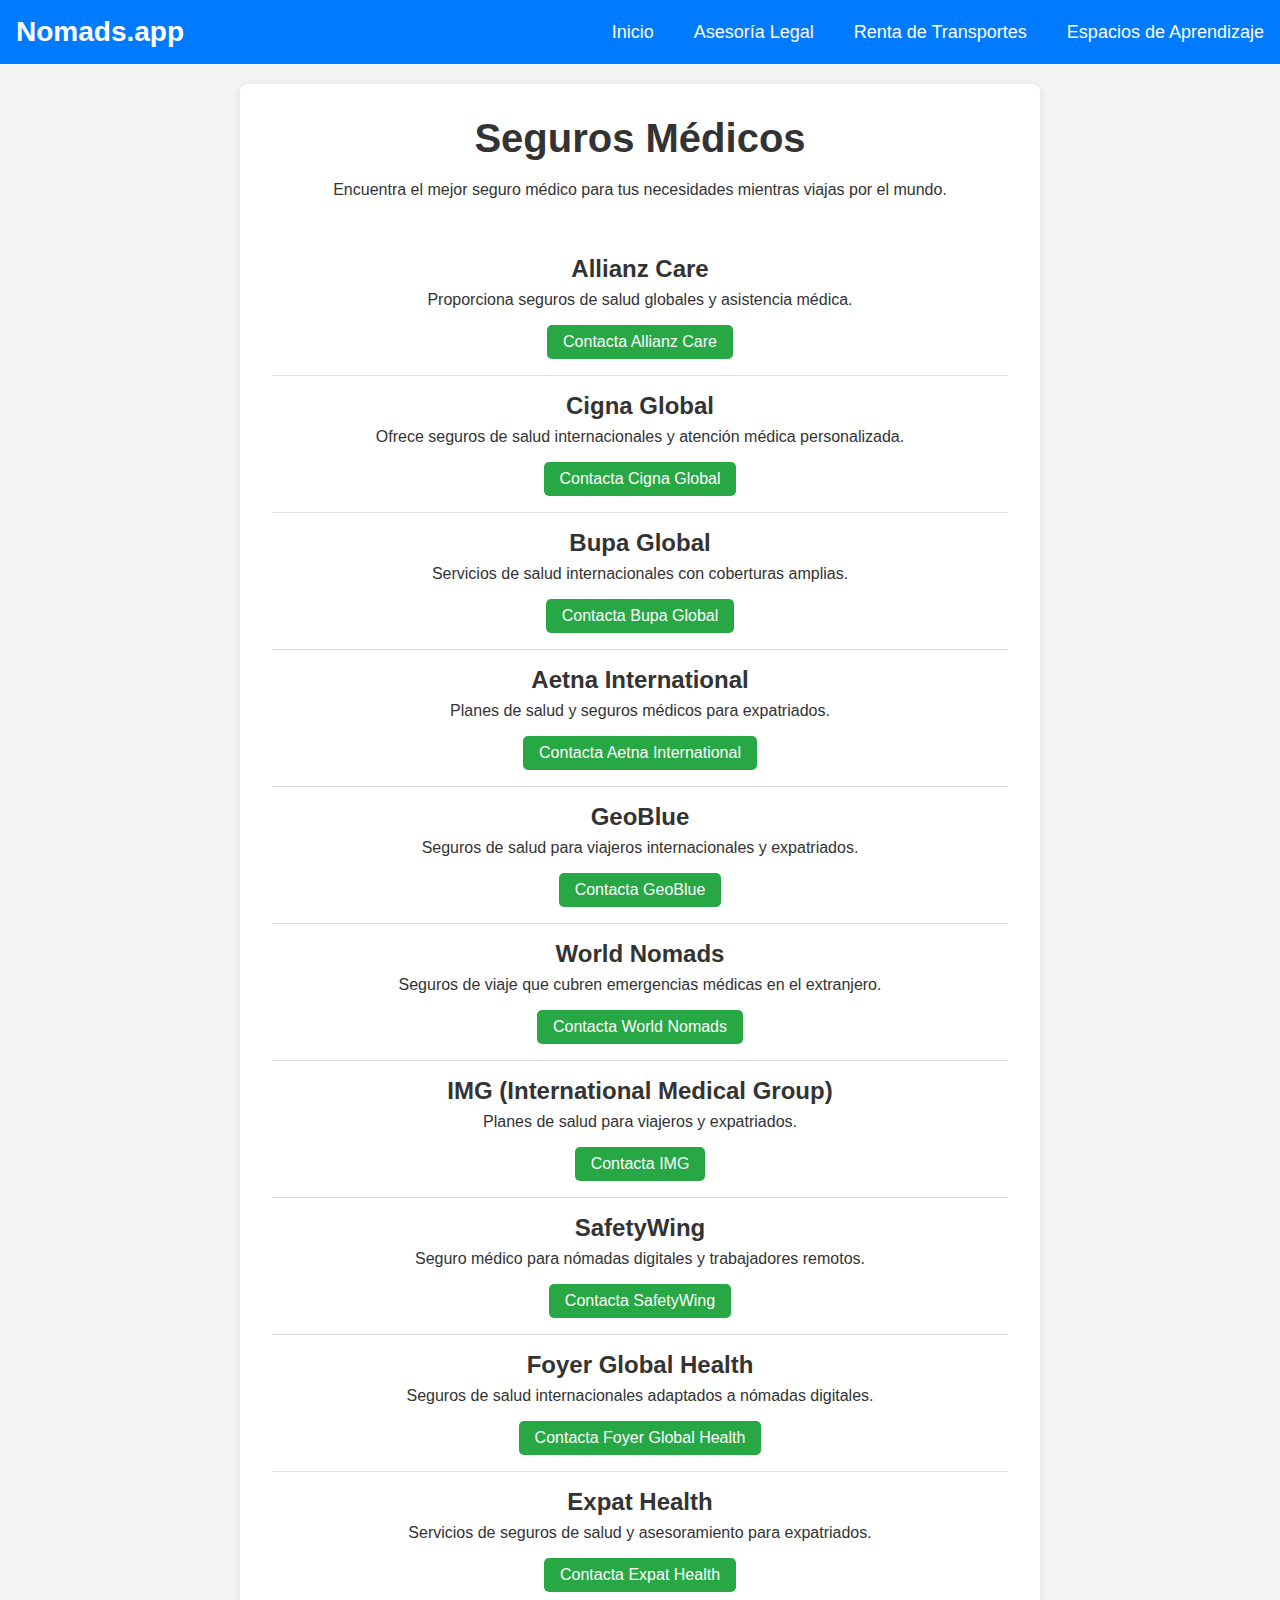
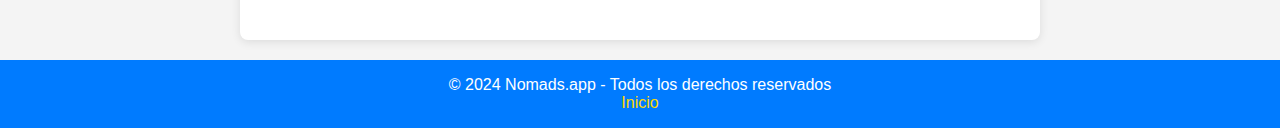
<file: insurance.html>
<!DOCTYPE html>
<html lang="es">
<head>
    <meta charset="UTF-8">
    <meta name="viewport" content="width=device-width, initial-scale=1.0">
    <title>Seguros Médicos - Nomads.app</title>
    <link rel="stylesheet" href="styles.css">
    <link rel="stylesheet" href="insurance.css">
</head>
<body>
    <header>
        <nav>
            <div class="logo">
                <h1>Nomads.app</h1>
            </div>
            <ul>
                <li><a href="index.html">Inicio</a></li>
                <li><a href="legal.html">Asesoría Legal</a></li>
                <li><a href="transport.html">Renta de Transportes</a></li>
                <li><a href="learning.html">Espacios de Aprendizaje</a></li>
            </ul>
        </nav>
    </header>

    <section class="insurance-section">
        <h2>Seguros Médicos</h2>
        <p>Encuentra el mejor seguro médico para tus necesidades mientras viajas por el mundo.</p>
        
        <div class="insurance-companies">
            <div class="company">
                <h3>Allianz Care</h3>
                <p>Proporciona seguros de salud globales y asistencia médica.</p>
                <a href="https://www.allianzcare.com/contact" class="cta-button">Contacta Allianz Care</a>
            </div>
            <div class="company">
                <h3>Cigna Global</h3>
                <p>Ofrece seguros de salud internacionales y atención médica personalizada.</p>
                <a href="https://www.cigna.com/global/contact" class="cta-button">Contacta Cigna Global</a>
            </div>
            <div class="company">
                <h3>Bupa Global</h3>
                <p>Servicios de salud internacionales con coberturas amplias.</p>
                <a href="https://www.bupaglobal.com/contact-us" class="cta-button">Contacta Bupa Global</a>
            </div>
            <div class="company">
                <h3>Aetna International</h3>
                <p>Planes de salud y seguros médicos para expatriados.</p>
                <a href="https://www.aetnainternational.com/contact-us" class="cta-button">Contacta Aetna International</a>
            </div>
            <div class="company">
                <h3>GeoBlue</h3>
                <p>Seguros de salud para viajeros internacionales y expatriados.</p>
                <a href="https://www.geobluetravelinsurance.com/contact-us" class="cta-button">Contacta GeoBlue</a>
            </div>
            <div class="company">
                <h3>World Nomads</h3>
                <p>Seguros de viaje que cubren emergencias médicas en el extranjero.</p>
                <a href="https://www.worldnomads.com/contact-us" class="cta-button">Contacta World Nomads</a>
            </div>
            <div class="company">
                <h3>IMG (International Medical Group)</h3>
                <p>Planes de salud para viajeros y expatriados.</p>
                <a href="https://www.imglobal.com/contact-us" class="cta-button">Contacta IMG</a>
            </div>
            <div class="company">
                <h3>SafetyWing</h3>
                <p>Seguro médico para nómadas digitales y trabajadores remotos.</p>
                <a href="https://safetywing.com/contact" class="cta-button">Contacta SafetyWing</a>
            </div>
            <div class="company">
                <h3>Foyer Global Health</h3>
                <p>Seguros de salud internacionales adaptados a nómadas digitales.</p>
                <a href="https://www.foyer.global/en/contact" class="cta-button">Contacta Foyer Global Health</a>
            </div>
            <div class="company">
                <h3>Expat Health</h3>
                <p>Servicios de seguros de salud y asesoramiento para expatriados.</p>
                <a href="https://www.expathealth.com/contact" class="cta-button">Contacta Expat Health</a>
            </div>
        </div>
    </section>

    <footer>
        <div class="footer-content">
            <p>&copy; 2024 Nomads.app - Todos los derechos reservados</p>
            <p><a href="index.html">Inicio</a></p>
        </div>
    </footer>
</body>
</html>
</file>
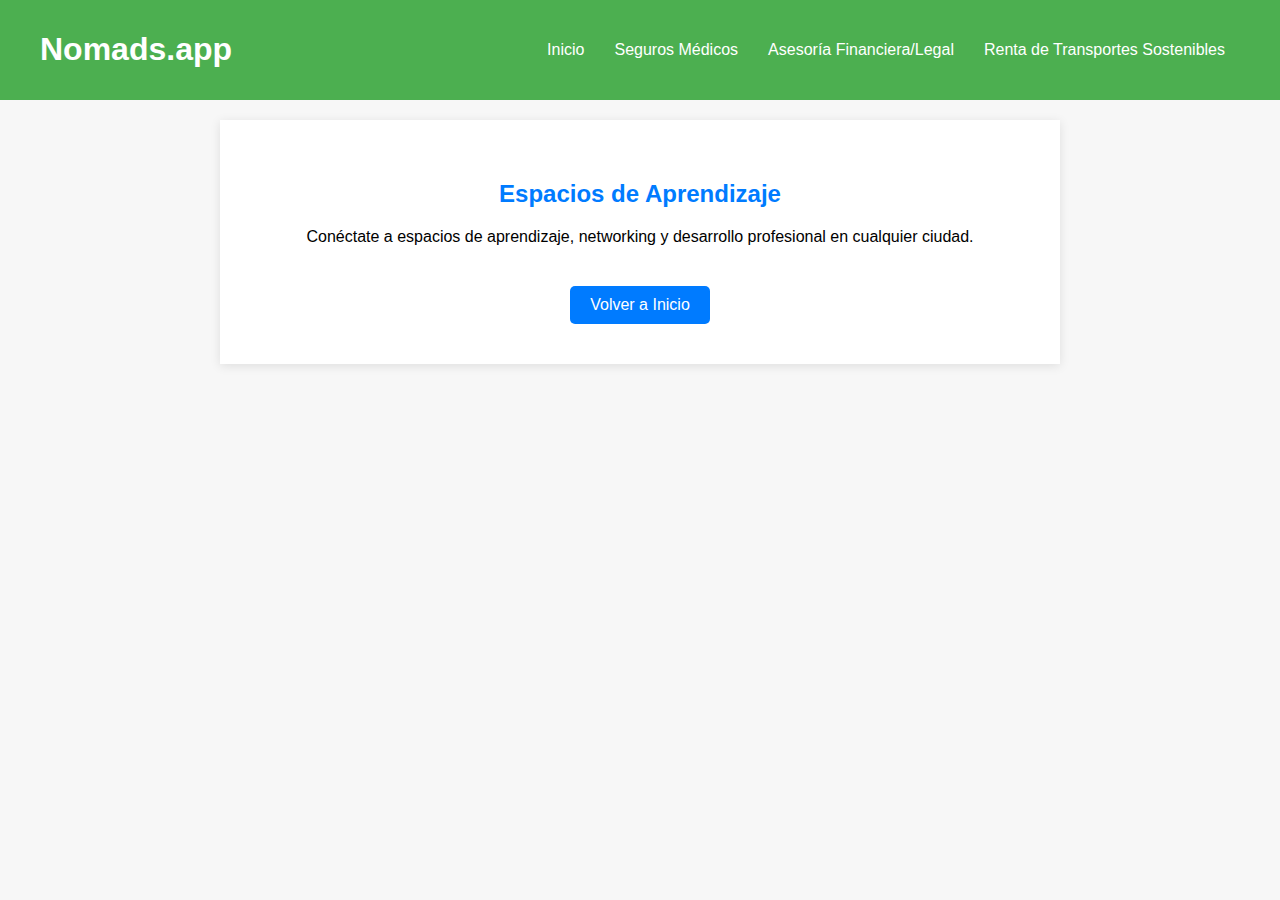
<file: learning.html>
<!DOCTYPE html>
<html lang="es">
<head>
    <meta charset="UTF-8">
    <meta name="viewport" content="width=device-width, initial-scale=1.0">
    <title>Espacios de Aprendizaje - Nomads.app</title>
    <link rel="stylesheet" href="learning.css">
</head>
<body>
    <header>
        <nav>
            <div class="logo">
                <h1>Nomads.app</h1>
            </div>
            <ul>
                <li><a href="index.html">Inicio</a></li>
                <li><a href="insurance.html">Seguros Médicos</a></li>
                <li><a href="legal.html">Asesoría Financiera/Legal</a></li>
                <li><a href="transport.html">Renta de Transportes Sostenibles</a></li>
            </ul>
        </nav>
    </header>

    <div class="service-detail">
        <h2>Espacios de Aprendizaje</h2>
        <p>Conéctate a espacios de aprendizaje, networking y desarrollo profesional en cualquier ciudad.</p>
        <a href="index.html" class="cta-button">Volver a Inicio</a>
    </div>
</body>
</html>
</file>
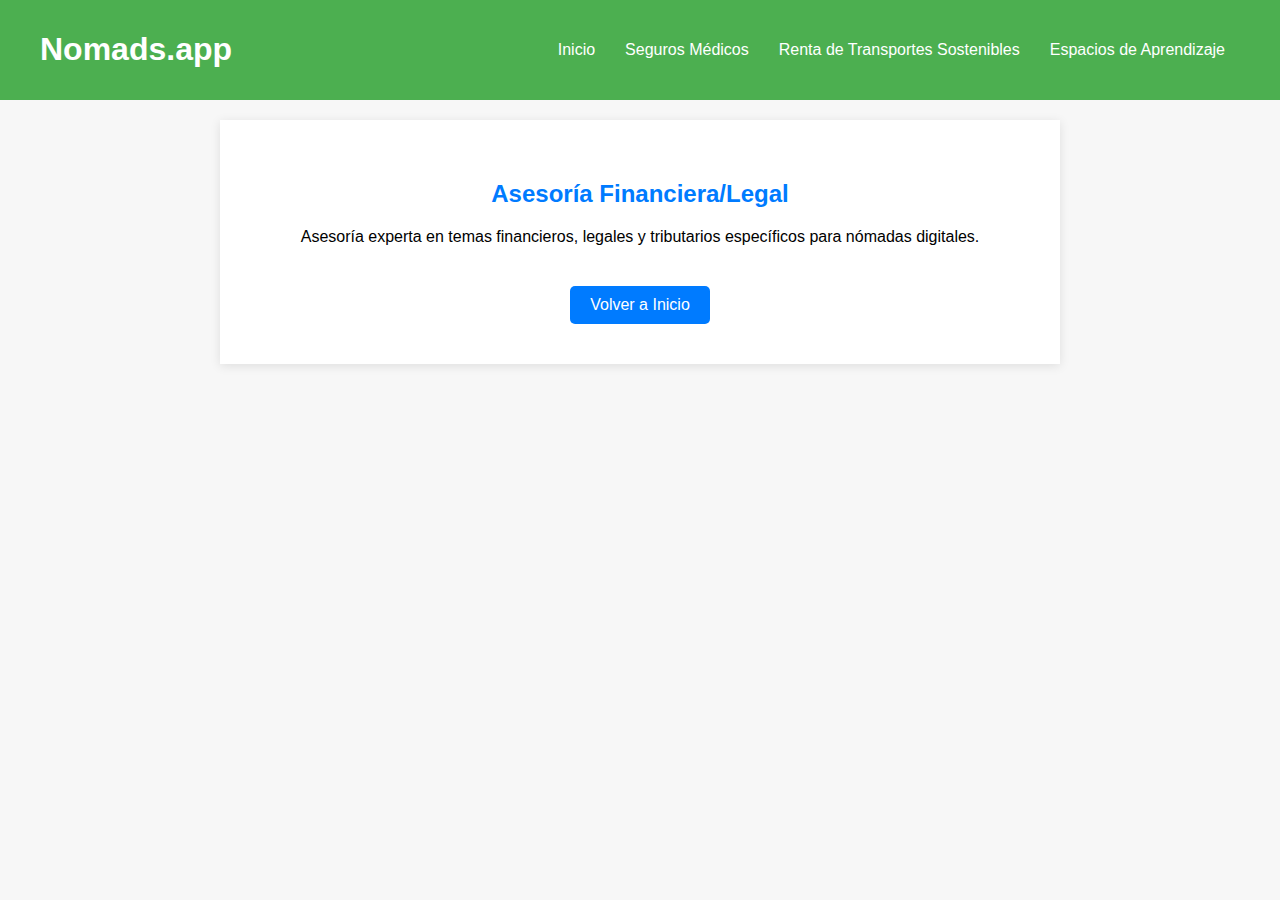
<file: legal.html>
<!DOCTYPE html>
<html lang="es">
<head>
    <meta charset="UTF-8">
    <meta name="viewport" content="width=device-width, initial-scale=1.0">
    <title>Asesoría Financiera/Legal - Nomads.app</title>
    <link rel="stylesheet" href="legal.css">
</head>
<body>
    <header>
        <nav>
            <div class="logo">
                <h1>Nomads.app</h1>
            </div>
            <ul>
                <li><a href="index.html">Inicio</a></li>
                <li><a href="insurance.html">Seguros Médicos</a></li>
                <li><a href="transport.html">Renta de Transportes Sostenibles</a></li>
                <li><a href="learning.html">Espacios de Aprendizaje</a></li>
            </ul>
        </nav>
    </header>

    <div class="service-detail">
        <h2>Asesoría Financiera/Legal</h2>
        <p>Asesoría experta en temas financieros, legales y tributarios específicos para nómadas digitales.</p>
        <a href="index.html" class="cta-button">Volver a Inicio</a>
    </div>
</body>
</html>
</file>
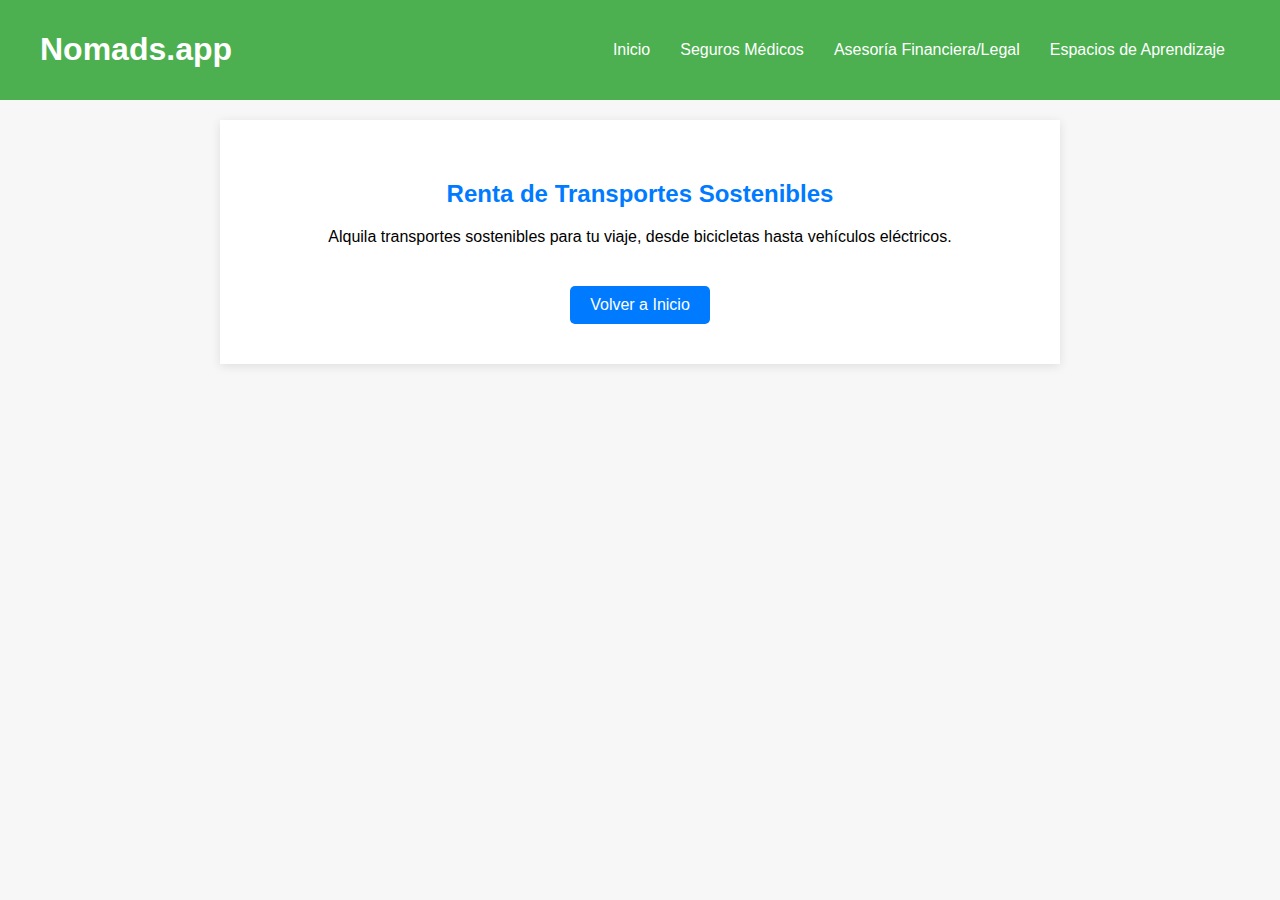
<file: transport.html>
<!DOCTYPE html>
<html lang="es">
<head>
    <meta charset="UTF-8">
    <meta name="viewport" content="width=device-width, initial-scale=1.0">
    <title>Renta de Transportes Sostenibles - Nomads.app</title>
    <link rel="stylesheet" href="transport.css">
</head>
<body>
    <header>
        <nav>
            <div class="logo">
                <h1>Nomads.app</h1>
            </div>
            <ul>
                <li><a href="index.html">Inicio</a></li>
                <li><a href="insurance.html">Seguros Médicos</a></li>
                <li><a href="legal.html">Asesoría Financiera/Legal</a></li>
                <li><a href="learning.html">Espacios de Aprendizaje</a></li>
            </ul>
        </nav>
    </header>

    <div class="service-detail">
        <h2>Renta de Transportes Sostenibles</h2>
        <p>Alquila transportes sostenibles para tu viaje, desde bicicletas hasta vehículos eléctricos.</p>
        <a href="index.html" class="cta-button">Volver a Inicio</a>
    </div>
</body>
</html>
</file>
<file: styles.css>
* {
    margin: 0;
    padding: 0;
    box-sizing: border-box;
}

body {
    font-family: 'Arial', sans-serif;
    background-color: #f0f0f0;
    color: #333;
}

header {
    background-color: #3A5BA0;
    padding: 20px 50px;
    text-align: center;
}

header nav {
    display: flex;
    justify-content: space-between;
    align-items: center;
}

header nav ul {
    list-style: none;
    display: flex;
    gap: 20px;
}

header nav ul li a {
    color: white;
    text-decoration: none;
    font-size: 18px;
    transition: color 0.3s;
}

header nav ul li a:hover {
    color: #FFD700; /* Gold color on hover */
}

.logo h1 {
    color: white;
    font-size: 28px;
}

.hero-section {
    background: linear-gradient(rgba(86, 184, 112, 0.9), rgba(86, 184, 112, 0.9)), url('your-image-url.jpg') no-repeat center center/cover;
    color: white;
    text-align: center;
    padding: 80px 20px;
}

.hero-section h2 {
    font-size: 36px;
    margin-bottom: 10px;
}

.hero-section p {
    font-size: 18px;
    margin-bottom: 20px;
}

.hero-section .cta-button {
    background-color: #FFD700;
    color: #3A5BA0;
    padding: 15px 30px;
    text-decoration: none;
    border-radius: 5px;
    transition: background-color 0.3s;
}

.hero-section .cta-button:hover {
    background-color: #3A5BA0;
    color: white;
}

.services-section {
    padding: 60px 20px;
    text-align: center;
}

.services-section h2 {
    font-size: 32px;
    margin-bottom: 20px;
}

.service-cards {
    display: flex;
    justify-content: space-around;
    flex-wrap: wrap;
    gap: 20px;
}

.card {
    background-color: white;
    border-radius: 8px;
    padding: 20px;
    width: 250px;
    box-shadow: 0 2px 10px rgba(0, 0, 0, 0.1);
    transition: transform 0.3s;
}

.card:hover {
    transform: translateY(-5px);
}

.community-section {
    background-color: #f4f4f4;
    padding: 60px 20px;
    text-align: center;
    position: relative; /* Asegúrate de que esté en el flujo normal */
}

.community-section p {
    margin-bottom: 20px; /* Agrega un margen inferior para separar del botón */
}

.community-section .cta-button {
    background-color: #3A5BA0;
    color: white;
    padding: 15px 30px;
    text-decoration: none;
    border-radius: 5px;
    transition: background-color 0.3s;
}

.community-section .cta-button:hover {
    background-color: #FFD700;
}


.about-section {
    padding: 60px 20px;
    text-align: center;
}

footer {
    background-color: #3A5BA0;
    color: white;
    padding: 20px;
    text-align: center;
}

footer a {
    color: #FFD700;
    text-decoration: none;
}


.insurance-section {
    background-color: #e9ecef;
    padding: 60px 20px;
    text-align: center;
}

.insurance-section h2 {
    font-size: 2.5em;
    margin-bottom: 20px;
}

.insurance-section p {
    margin-bottom: 40px;
}

.insurance-services {
    display: flex;
    justify-content: center;
    flex-wrap: wrap;
    gap: 20px;
    margin-bottom: 40px;
}

.service-card {
    background-color: white;
    border: 1px solid #ddd;
    border-radius: 10px;
    padding: 20px;
    width: 250px;
    box-shadow: 0 4px 10px rgba(0, 0, 0, 0.1);
}

.service-card h3 {
    margin-top: 0;
}

.service-card p {
    margin-bottom: 0;
}
</file>
<file: insurance.css>
body {
    font-family: Arial, sans-serif;
    margin: 0;
    padding: 0;
    background-color: #f4f4f4;
}

header {
    background-color: #007bff; /* Azul */
    color: white;
    padding: 1rem;
}

nav {
    display: flex;
    justify-content: space-between;
    align-items: center;
}

nav ul {
    list-style: none;
    display: flex;
}

nav ul li {
    margin-left: 20px;
}

nav a {
    color: white;
    text-decoration: none;
}

.insurance-section {
    padding: 2rem;
    background-color: white;
    max-width: 800px;
    margin: 20px auto;
    border-radius: 8px;
    box-shadow: 0 2px 10px rgba(0, 0, 0, 0.1);
}

.insurance-companies {
    margin-top: 1.5rem;
}

.company {
    border-bottom: 1px solid #ddd;
    padding: 1rem 0;
}

.company:last-child {
    border-bottom: none;
}

.company h3 {
    margin: 0;
    font-size: 1.5rem;
}

.company p {
    margin: 0.5rem 0;
}

.cta-button {
    display: inline-block;
    padding: 0.5rem 1rem;
    background-color: #28a745; /* Verde */
    color: white;
    text-decoration: none;
    border-radius: 5px;
    margin-top: 0.5rem; /* Espacio encima del botón */
    transition: background-color 0.3s;
}

.cta-button:hover {
    background-color: #218838; /* Verde oscuro al pasar el ratón */
}

footer {
    background-color: #007bff; /* Azul */
    color: white;
    text-align: center;
    padding: 1rem 0;
    position: relative;
    bottom: 0;
    width: 100%;
}
</file>
<file: learning.css>
body {
    font-family: Arial, sans-serif;
    background-color: #f7f7f7;
    margin: 0;
    padding: 0;
}

header {
    background-color: #4CAF50; /* Verde */
    color: white;
    padding: 10px 0;
}

nav {
    display: flex;
    justify-content: space-between;
    align-items: center;
    max-width: 1200px;
    margin: 0 auto;
}

nav ul {
    list-style-type: none;
    display: flex;
}

nav ul li {
    margin: 0 15px;
}

nav a {
    color: white;
    text-decoration: none;
}

.service-detail {
    padding: 40px 20px;
    text-align: center;
    background-color: white;
    margin: 20px auto;
    max-width: 800px;
    box-shadow: 0 2px 10px rgba(0, 0, 0, 0.1);
}

.service-detail h2 {
    color: #007BFF; /* Color del título */
}

.service-detail p {
    margin: 20px 0;
}

.cta-button {
    display: inline-block;
    padding: 10px 20px;
    background-color: #007BFF; /* Azul para el botón */
    color: white;
    text-decoration: none;
    border-radius: 5px;
    margin-top: 20px;
}
</file>
<file: legal.css>
body {
    font-family: Arial, sans-serif;
    background-color: #f7f7f7;
    margin: 0;
    padding: 0;
}

header {
    background-color: #4CAF50; /* Verde */
    color: white;
    padding: 10px 0;
}

nav {
    display: flex;
    justify-content: space-between;
    align-items: center;
    max-width: 1200px;
    margin: 0 auto;
}

nav ul {
    list-style-type: none;
    display: flex;
}

nav ul li {
    margin: 0 15px;
}

nav a {
    color: white;
    text-decoration: none;
}

.service-detail {
    padding: 40px 20px;
    text-align: center;
    background-color: white;
    margin: 20px auto;
    max-width: 800px;
    box-shadow: 0 2px 10px rgba(0, 0, 0, 0.1);
}

.service-detail h2 {
    color: #007BFF; /* Color del título */
}

.service-detail p {
    margin: 20px 0;
}

.cta-button {
    display: inline-block;
    padding: 10px 20px;
    background-color: #007BFF; /* Azul para el botón */
    color: white;
    text-decoration: none;
    border-radius: 5px;
    margin-top: 20px;
}
</file>
<file: transport.css>
body {
    font-family: Arial, sans-serif;
    background-color: #f7f7f7;
    margin: 0;
    padding: 0;
}

header {
    background-color: #4CAF50; /* Verde */
    color: white;
    padding: 10px 0;
}

nav {
    display: flex;
    justify-content: space-between;
    align-items: center;
    max-width: 1200px;
    margin: 0 auto;
}

nav ul {
    list-style-type: none;
    display: flex;
}

nav ul li {
    margin: 0 15px;
}

nav a {
    color: white;
    text-decoration: none;
}

.service-detail {
    padding: 40px 20px;
    text-align: center;
    background-color: white;
    margin: 20px auto;
    max-width: 800px;
    box-shadow: 0 2px 10px rgba(0, 0, 0, 0.1);
}

.service-detail h2 {
    color: #007BFF; /* Color del título */
}

.service-detail p {
    margin: 20px 0;
}

.cta-button {
    display: inline-block;
    padding: 10px 20px;
    background-color: #007BFF; /* Azul para el botón */
    color: white;
    text-decoration: none;
    border-radius: 5px;
    margin-top: 20px;
}
</file>
